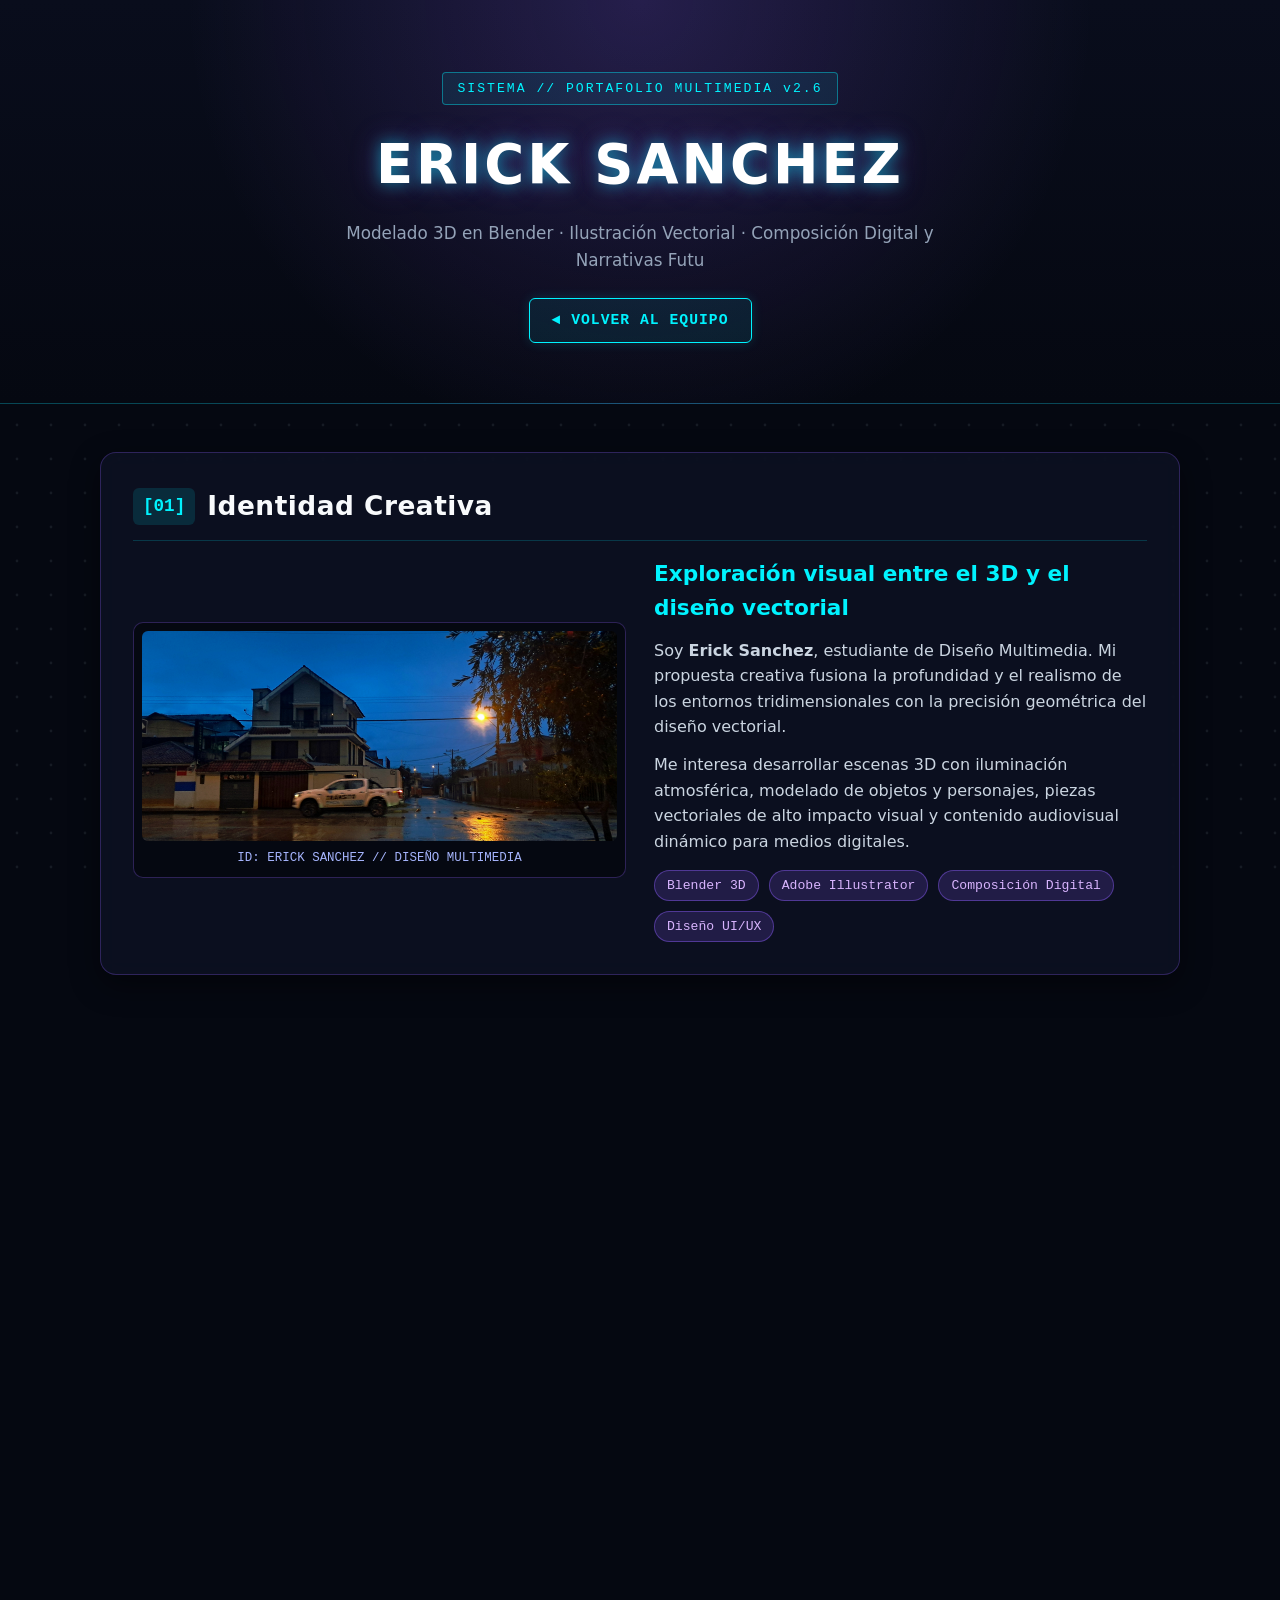
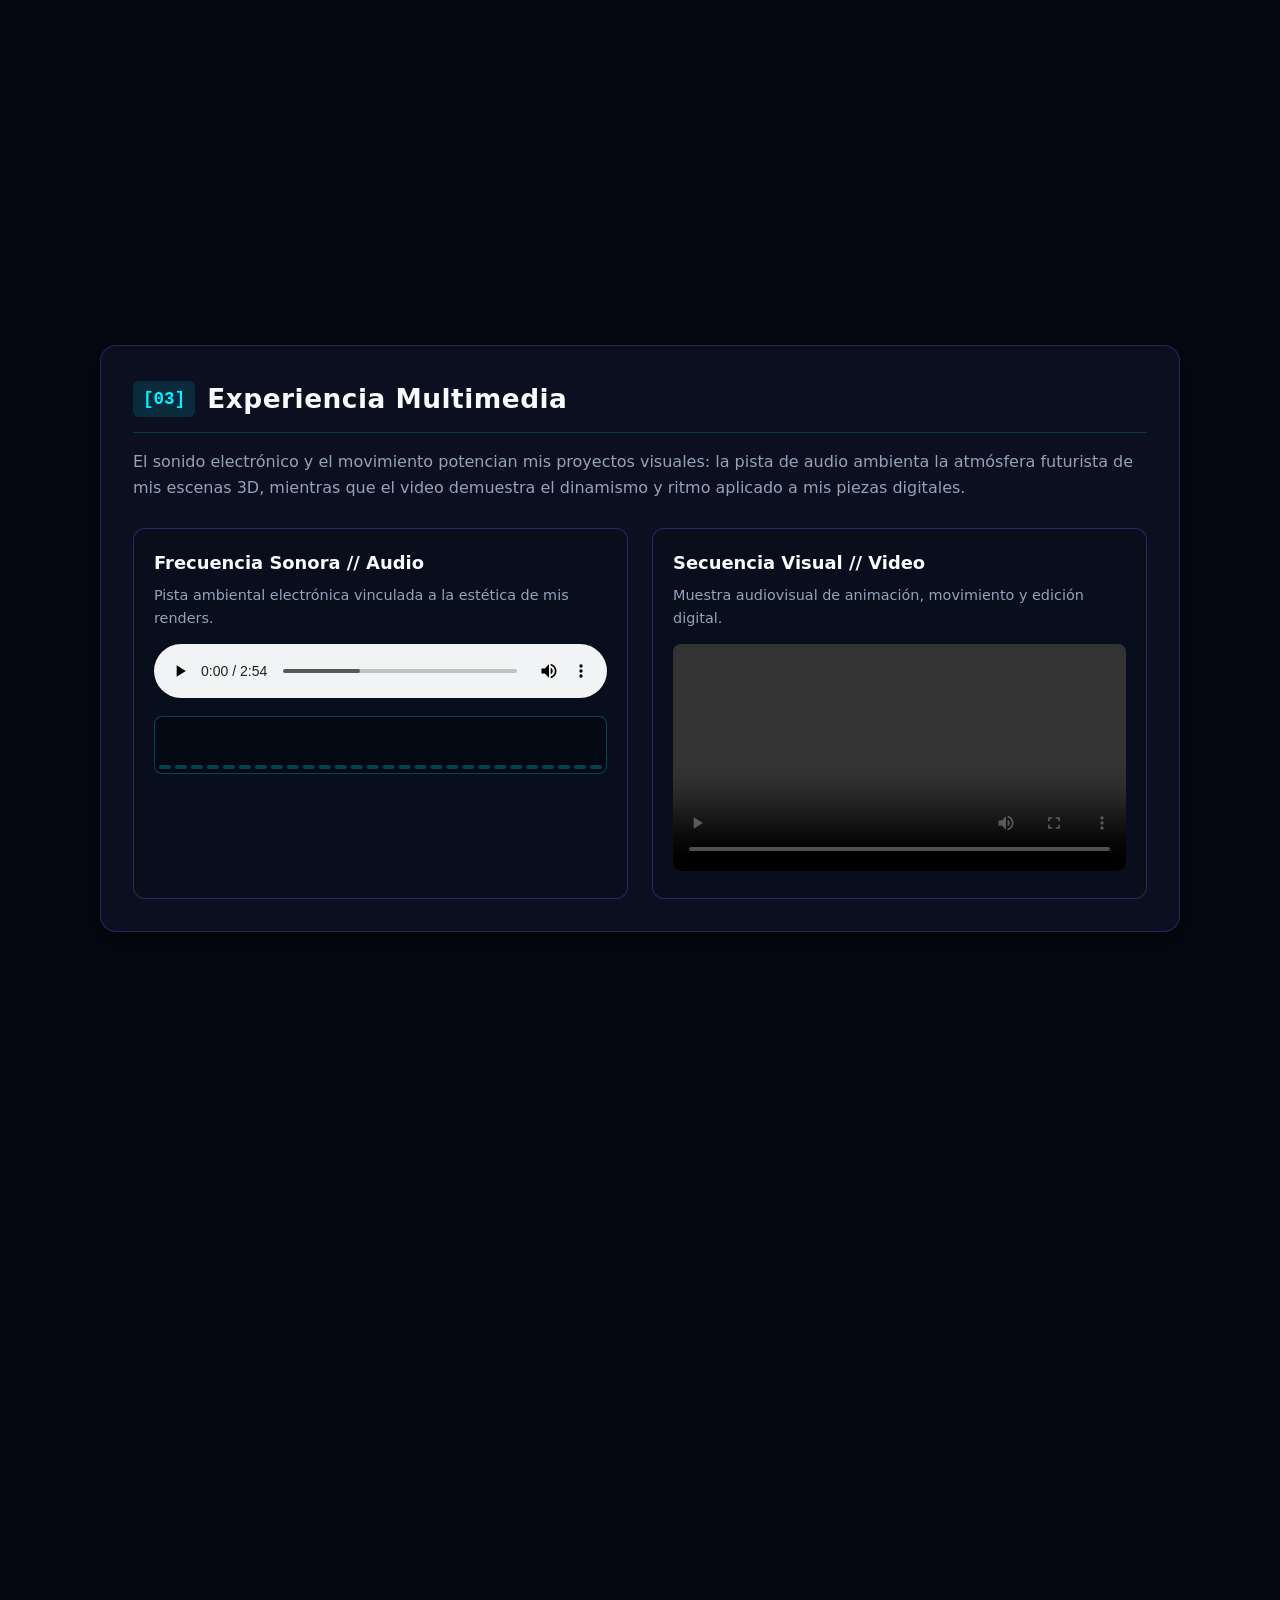
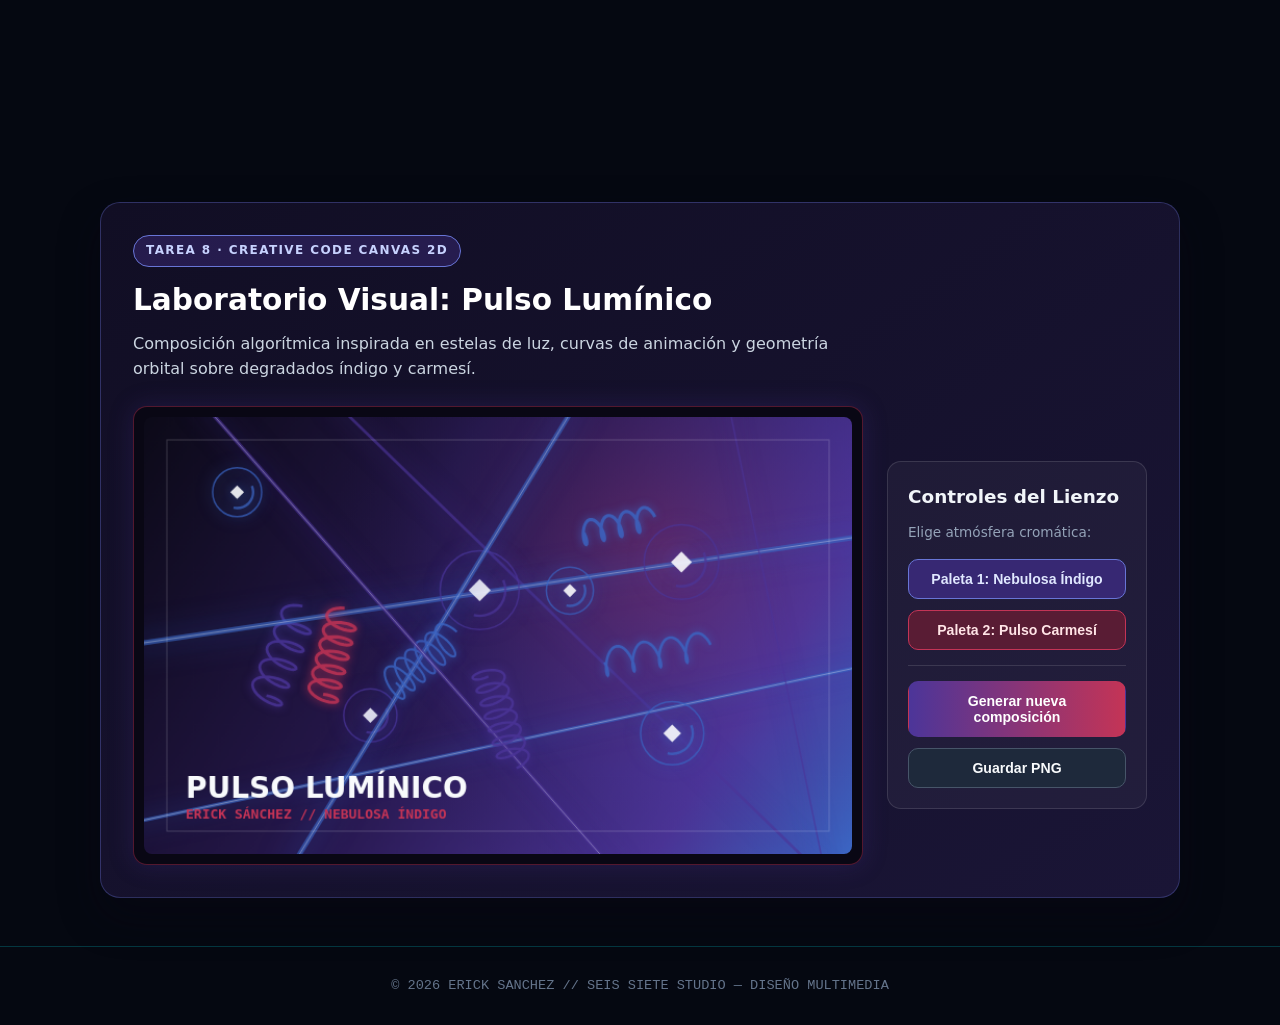
<file: Integrantes/Erick/index.html>
<!DOCTYPE html>
<html lang="es">

<head>
  <meta charset="UTF-8" />
  <meta name="viewport" content="width=device-width, initial-scale=1.0" />
  <title>Erick Sanchez | Portafolio Futurista 3D &amp; Vector</title>
  <link rel="stylesheet" href="style.css" />
</head>

<body>
  <canvas id="fondo-puntos"></canvas>

  <header class="hero animar-entrada">
    <span class="badge-cyber">SISTEMA // PORTAFOLIO MULTIMEDIA v2.6</span>
    <h1 class="titulo-neon" data-texto="ERICK SANCHEZ">ERICK SANCHEZ</h1>
    <p class="subtitulo">
      Modelado 3D en Blender · Ilustración Vectorial · Composición Digital y Narrativas Futuristas
    </p>
    <a class="btn-cyber" href="../../index.html">◄ VOLVER AL EQUIPO</a>
  </header>

  <main class="contenedor">

    <!-- A. IDENTIDAD CREATIVA (TAMAÑO NORMAL) -->
    <section class="panel-futurista animar-entrada">
      <div class="encabezado-seccion">
        <span class="codigo-sec">[01]</span>
        <h2>Identidad Creativa</h2>
      </div>

      <div class="perfil-grid">
        <figure class="marco-holo">
          <img src="/imagenes/Erick Trabajos/Img Indivudual/perfil.jpg"
            alt="Avatar o fotografía creativa de Erick Sanchez" />
          <figcaption>ID: ERICK SANCHEZ // DISEÑO MULTIMEDIA</figcaption>
        </figure>

        <div class="perfil-info">
          <h3>Exploración visual entre el 3D y el diseño vectorial</h3>
          <p>
            Soy <strong>Erick Sanchez</strong>, estudiante de Diseño Multimedia. Mi propuesta creativa fusiona la
            profundidad y el realismo de los entornos tridimensionales con la precisión geométrica del diseño vectorial.
          </p>
          <p>
            Me interesa desarrollar escenas 3D con iluminación atmosférica, modelado de objetos y personajes, piezas
            vectoriales de alto impacto visual y contenido audiovisual dinámico para medios digitales.
          </p>
          <div class="tags-habilidades">
            <span>Blender 3D</span>
            <span>Adobe Illustrator</span>
            <span>Composición Digital</span>
            <span>Diseño UI/UX</span>
          </div>
        </div>
      </div>
    </section>

  </main>

  <!-- B. MIS TRABAJOS CREATIVOS (CARRUSEL DE CARTAS GRANDE) -->
  <section class="panel-futurista panel-carrusel-grande animar-entrada">
    <div class="encabezado-seccion">
      <span class="codigo-sec">[02]</span>
      <h2>Mis Trabajos Creativos</h2>
    </div>
    <p class="intro-sec">
      Desliza o usa los controles para explorar mis <strong>3 renders en Blender</strong> y mis <strong>3 propuestas en
        Adobe Illustrator</strong>.
    </p>

    <div class="carrusel-wrapper">
      <button type="button" class="btn-carrusel prev" id="btn-prev" aria-label="Proyecto anterior">◄</button>

      <div class="carrusel-pista" id="carrusel-pista">
        <!-- CARTA 1: BLENDER -->
        <article class="card-carrusel activa">
          <span class="tag-categoria tag-3d">MÓDULO 3D // BLENDER</span>
          <figure class="marco-holo">
            <img src="/imagenes/Erick Trabajos/Img Indivudual/Blender1.jpg"
              alt="Render 3D en Blender - Escena atmosférica" />
            <figcaption>Render 01 // Iluminación volumétrica y materiales PBR en Cycles</figcaption>
          </figure>
          <div class="card-detalles">
            <h4>1. Escena 3D Atmosférica</h4>
            <p><strong>Descripción:</strong> Modelado tridimensional enfocado en el estudio de luces volumétricas,
              reflejos y texturizado realista.</p>
            <p class="herramienta"><strong>Herramienta:</strong> Blender (Motor Cycles)</p>
          </div>
        </article>

        <!-- CARTA 2: BLENDER -->
        <article class="card-carrusel">
          <span class="tag-categoria tag-3d">MÓDULO 3D // BLENDER</span>
          <figure class="marco-holo">
            <img src="/imagenes/Erick Trabajos/Img Indivudual/Blender2.jpg"
              alt="Render 3D en Blender - Objeto conceptual" />
            <figcaption>Render 02 // Modelado poligonal y shaders personalizados</figcaption>
          </figure>
          <div class="card-detalles">
            <h4>2. Objeto Conceptual 3D</h4>
            <p><strong>Descripción:</strong> Construcción de geometría detallada con enfoque en composición de cámara y
              contraste cromático.</p>
            <p class="herramienta"><strong>Herramienta:</strong> Blender 3D</p>
          </div>
        </article>

        <!-- CARTA 3: BLENDER -->
        <article class="card-carrusel">
          <span class="tag-categoria tag-3d">MÓDULO 3D // BLENDER</span>
          <figure class="marco-holo">
            <img src="/imagenes/Erick Trabajos/Img Indivudual/Blender3.jpg"
              alt="Render 3D en Blender - Entorno digital estilizado" />
            <figcaption>Render 03 // Postprocesado e iluminación neón</figcaption>
          </figure>
          <div class="card-detalles">
            <h4>3. Entorno Digital Estilizado</h4>
            <p><strong>Descripción:</strong> Desarrollo de un escenario conceptual explorando profundidad de campo,
              emisores de luz y atmósfera digital.</p>
            <p class="herramienta"><strong>Herramienta:</strong> Blender (Eevee / Cycles)</p>
          </div>
        </article>

        <!-- CARTA 4: ILLUSTRATOR -->
        <article class="card-carrusel">
          <span class="tag-categoria tag-vector">MÓDULO VECTORIAL // ILLUSTRATOR</span>
          <figure class="marco-holo">
            <img src="/imagenes/Erick Trabajos/Img Indivudual/Illustrator1.jpg"
              alt="Ilustración vectorial creada en Adobe Illustrator" />
            <figcaption>Vector 01 // Composición geométrica y color</figcaption>
          </figure>
          <div class="card-detalles">
            <h4>4. Ilustración Vectorial Estilizada</h4>
            <p><strong>Descripción:</strong> Diseño basado en trazos limpios, manejo de capas, degradados y contraste
              visual de alto impacto.</p>
            <p class="herramienta"><strong>Herramienta:</strong> Adobe Illustrator</p>
          </div>
        </article>

        <!-- CARTA 5: ILLUSTRATOR -->
        <article class="card-carrusel">
          <span class="tag-categoria tag-vector">MÓDULO VECTORIAL // ILLUSTRATOR</span>
          <figure class="marco-holo">
            <img src="/imagenes/Erick Trabajos/Img Indivudual/Illustrator2.jpg"
              alt="Diseño de identidad o cartel en Adobe Illustrator" />
            <figcaption>Vector 02 // Identidad gráfica y tipografía</figcaption>
          </figure>
          <div class="card-detalles">
            <h4>5. Identidad Visual y Branding</h4>
            <p><strong>Descripción:</strong> Creación de logotipo, retícula constructiva y sistema gráfico adaptable
              para medios digitales.</p>
            <p class="herramienta"><strong>Herramienta:</strong> Adobe Illustrator</p>
          </div>
        </article>

        <!-- CARTA 6: ILLUSTRATOR -->
        <article class="card-carrusel">
          <span class="tag-categoria tag-vector">MÓDULO VECTORIAL // ILLUSTRATOR</span>
          <figure class="marco-holo">
            <img src="/imagenes/Erick Trabajos/Img Indivudual/Illustrator3.jpg"
              alt="Afiche conceptual en Adobe Illustrator" />
            <figcaption>Vector 03 // Afiche gráfico y síntesis visual</figcaption>
          </figure>
          <div class="card-detalles">
            <h4>6. Afiche Gráfico Experimental</h4>
            <p><strong>Descripción:</strong> Pieza editorial que combina formas abstractas, jerarquía tipográfica y
              estética contemporánea.</p>
            <p class="herramienta"><strong>Herramienta:</strong> Adobe Illustrator</p>
          </div>
        </article>
      </div>

      <button type="button" class="btn-carrusel next" id="btn-next" aria-label="Siguiente proyecto">►</button>
    </div>

    <!-- Indicadores inferiores del carrusel -->
    <div class="carrusel-indicadores" id="carrusel-indicadores"></div>
  </section>

  <main class="contenedor">

    <!-- C. EXPERIENCIA MULTIMEDIA -->
    <section class="panel-futurista animar-entrada">
      <div class="encabezado-seccion">
        <span class="codigo-sec">[03]</span>
        <h2>Experiencia Multimedia</h2>
      </div>
      <p class="intro-sec">
        El sonido electrónico y el movimiento potencian mis proyectos visuales: la pista de audio ambienta la atmósfera
        futurista de mis escenas 3D, mientras que el video demuestra el dinamismo y ritmo aplicado a mis piezas
        digitales.
      </p>

      <div class="grid-media">
        <div class="modulo-media">
          <h3>Frecuencia Sonora // Audio</h3>
          <p>Pista ambiental electrónica vinculada a la estética de mis renders.</p>
          <audio controls>
            <source src="/imagenes/Erick Trabajos/Videos - Audio/ambiente.mp3" type="audio/mpeg" />
            Tu navegador no soporta el elemento de audio HTML5.
          </audio>
          <!-- Espectro de barras reactivo -->
          <canvas id="espectro-audio"></canvas>
        </div>

        <div class="modulo-media">
          <h3>Secuencia Visual // Video</h3>
          <p>Muestra audiovisual de animación, movimiento y edición digital.</p>
          <video controls>
            <source src="/imagenes/Erick Trabajos/Videos - Audio/presentacion.mp4" type="video/mp4" />
            Tu navegador no soporta el elemento de video HTML5.
          </video>
        </div>
      </div>
    </section>

    <!-- D. FORMULARIO DE CONTACTO DEMOSTRATIVO -->
    <section class="panel-futurista animar-entrada">
      <div class="encabezado-seccion">
        <span class="codigo-sec">[04]</span>
        <h2>Terminal de Contacto</h2>
      </div>

      <form id="form-erick" class="form-futurista">
        <div class="campo">
          <label for="nombre">Nombre del visitante:</label>
          <input type="text" id="nombre" name="nombre" placeholder="Ej. Alex Vance" required />
        </div>

        <div class="campo">
          <label for="correo">Correo electrónico:</label>
          <input type="email" id="correo" name="correo" placeholder="alex@ejemplo.com" required />
        </div>

        <div class="campo">
          <label for="tipo">Tipo de proyecto de interés:</label>
          <select id="tipo" name="tipo" required>
            <option value="">-- Selecciona un módulo --</option>
            <option value="Modelado y Render 3D (Blender)">Modelado y Render 3D (Blender)</option>
            <option value="Ilustración y Diseño Vectorial (Illustrator)">Ilustración y Diseño Vectorial (Illustrator)
            </option>
            <option value="Proyecto Multimedia Integral">Proyecto Multimedia Integral</option>
          </select>
        </div>

        <div class="campo">
          <label>Modalidad de colaboración:</label>
          <div class="grupo-radios">
            <label><input type="radio" name="modalidad" value="Remoto" required /> Remoto</label>
            <label><input type="radio" name="modalidad" value="Presencial" /> Presencial</label>
            <label><input type="radio" name="modalidad" value="Híbrido" /> Híbrido</label>
          </div>
        </div>

        <div class="campo">
          <label for="mensaje">Mensaje:</label>
          <textarea id="mensaje" name="mensaje" rows="4" placeholder="Escribe tu mensaje de prueba..."
            required></textarea>
        </div>

        <button type="submit" class="btn-cyber btn-full">TRANSMITIR CONSULTA DE PRUEBA</button>
        <p id="estado-envio" class="consola-respuesta"></p>
      </form>
    </section>

    <!-- E. NAVEGACIÓN -->
    <section class="navegacion-final animar-entrada">
      <a class="btn-cyber" href="../../index.html">◄ Volver al equipo</a>
    </section>

    <!-- SECCIÓN DE ARTE GENERATIVO (TAREA 8) -->
    <section class="seccion-canvas-erick" id="arte-generativo">
      <div class="canvas-header-erick">
        <span class="badge-erick">TAREA 8 · CREATIVE CODE CANVAS 2D</span>
        <h2>Laboratorio Visual: Pulso Lumínico</h2>
        <p>
          Composición algorítmica inspirada en estelas de luz, curvas de animación y geometría orbital sobre degradados
          índigo y carmesí.
        </p>
      </div>

      <div class="canvas-layout-erick">
        <div class="marco-lienzo-erick">
          <canvas id="lienzo-erick" width="680" height="420">
            Tu navegador no soporta la etiqueta Canvas.
          </canvas>
        </div>

        <aside class="controles-erick">
          <h3>Controles del Lienzo</h3>
          <p class="sub-controles">Elige atmósfera cromática:</p>

          <button type="button" id="btn-erick-paleta-1" class="btn-canvas-erick btn-indigo">
            Paleta 1: Nebulosa Índigo
          </button>
          <button type="button" id="btn-erick-paleta-2" class="btn-canvas-erick btn-carmesi">
            Paleta 2: Pulso Carmesí
          </button>

          <hr />

          <button type="button" id="btn-erick-generar" class="btn-canvas-erick btn-generar-erick">
            Generar nueva composición
          </button>
          <button type="button" id="btn-erick-png" class="btn-canvas-erick btn-descargar-erick">
            Guardar PNG
          </button>
        </aside>
      </div>
    </section>

  </main>

  <footer class="pie-futurista">
    <p>© 2026 ERICK SANCHEZ // SEIS SIETE STUDIO — DISEÑO MULTIMEDIA</p>
  </footer>

  <script src="interaccion.js"></script>
  <script src="canvas.js"></script>
</body>

</html>
</file>
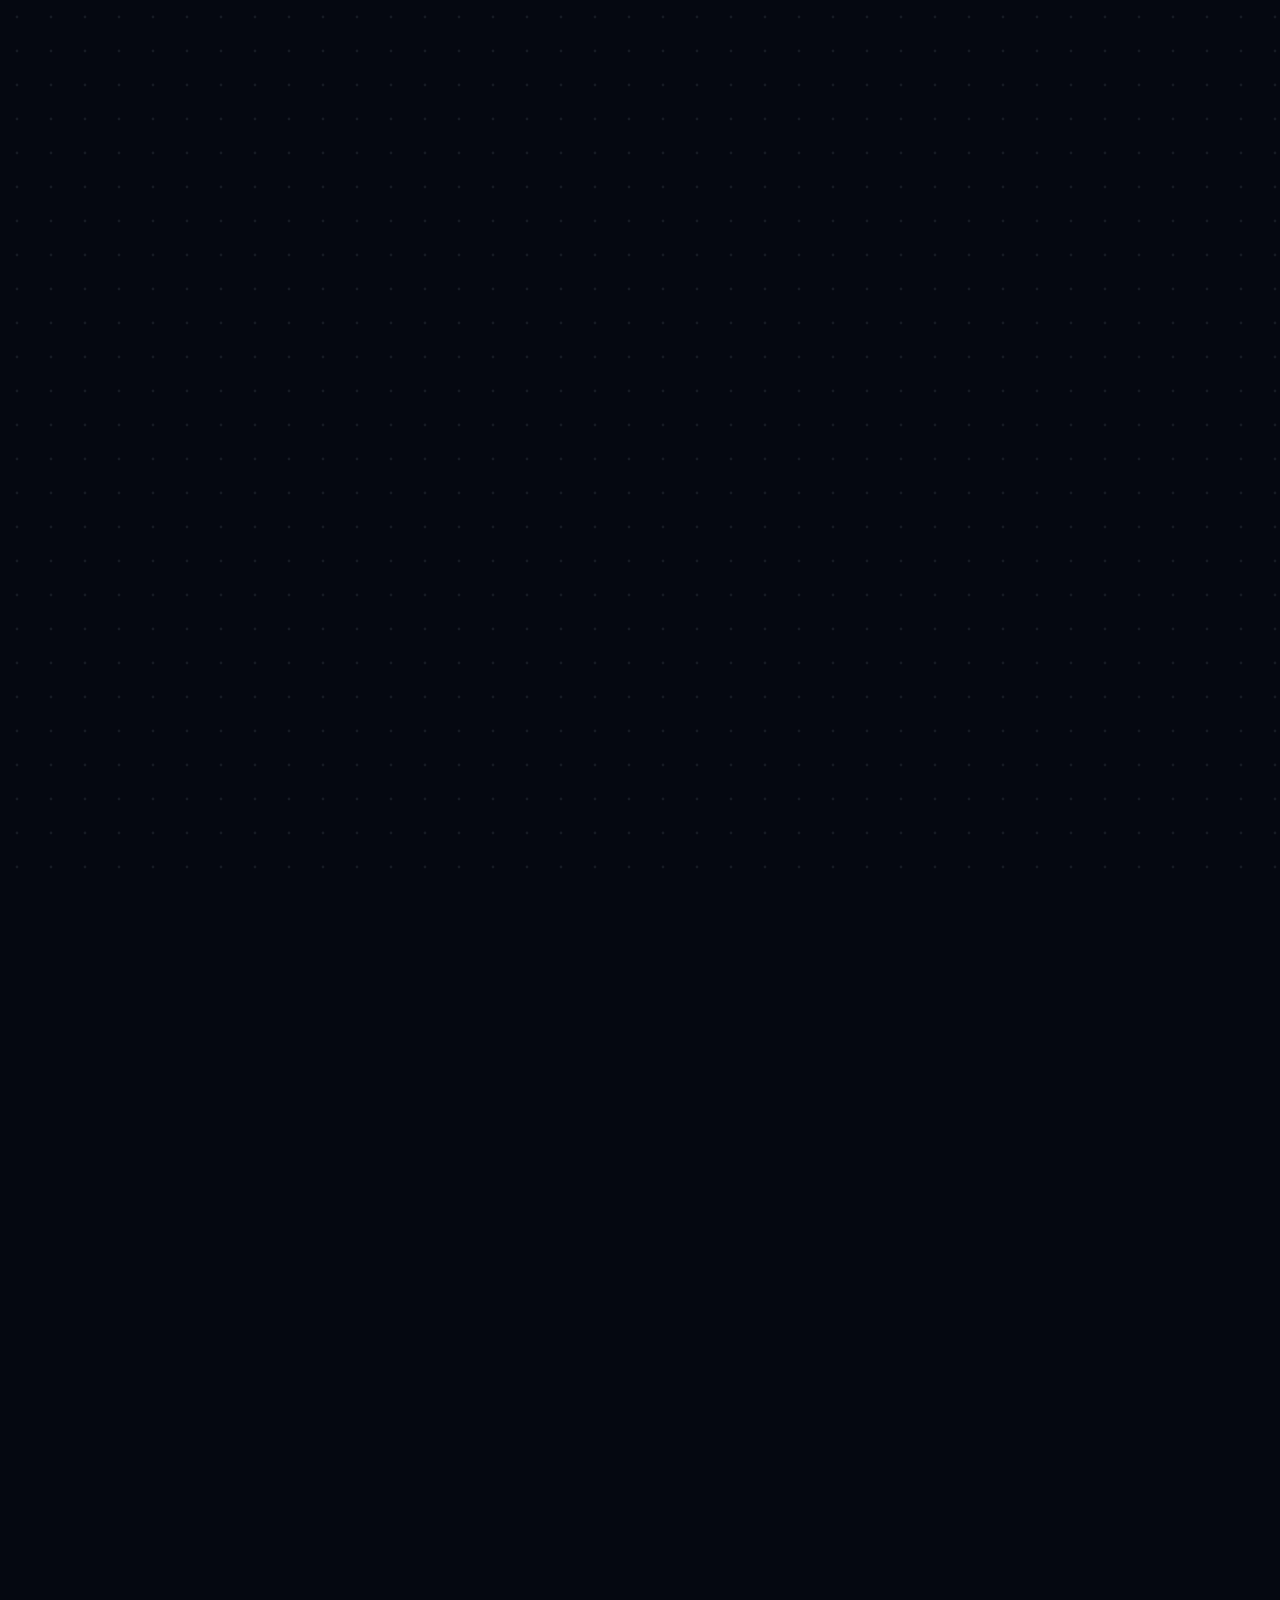
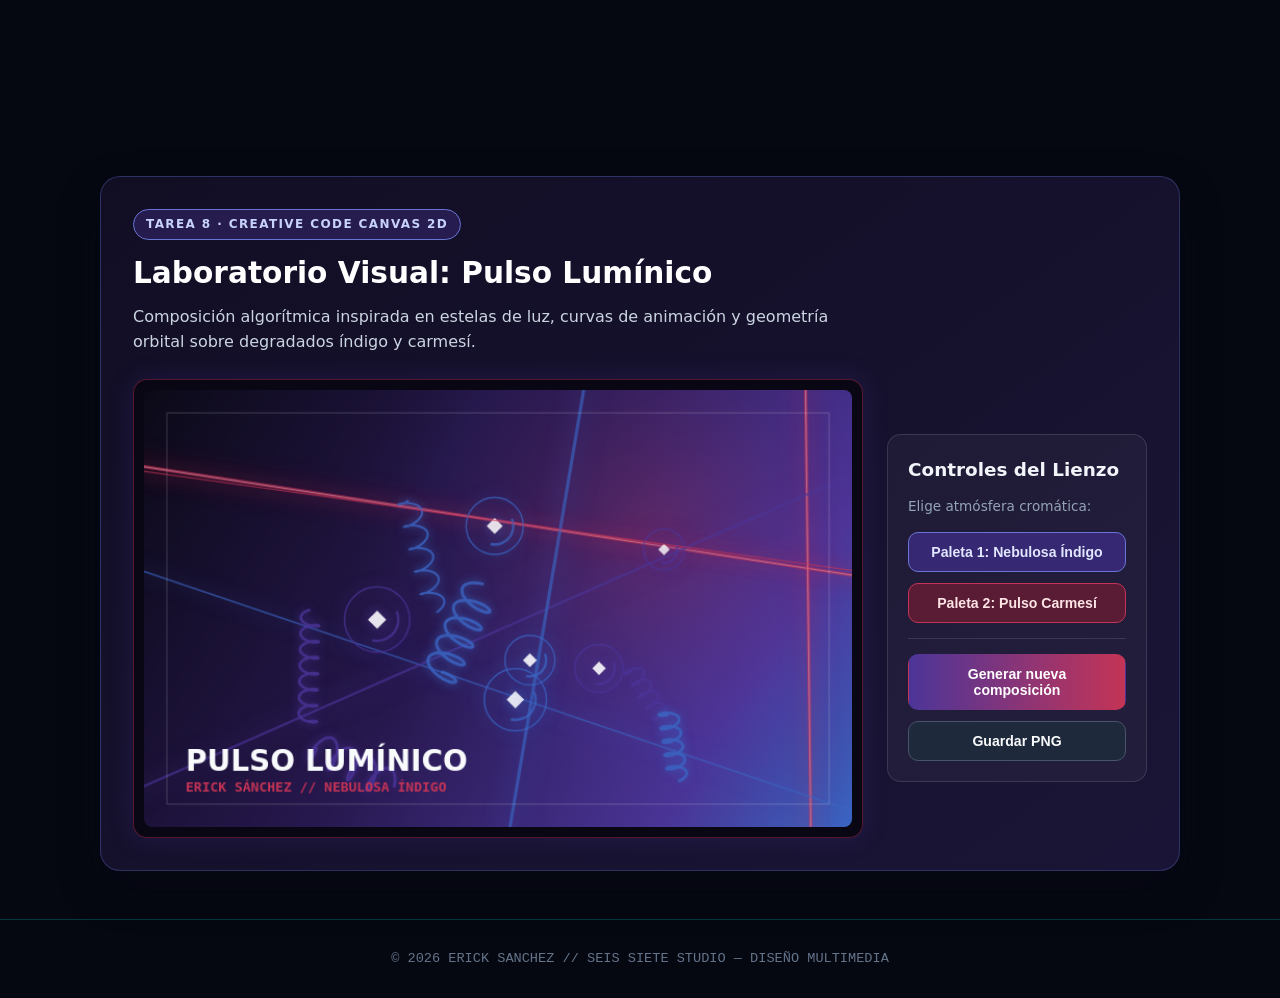
<file: Seis Siete/Integrantes/Erick/index.html>
<!DOCTYPE html>
<html lang="es">
<head>
  <meta charset="UTF-8" />
  <meta name="viewport" content="width=device-width, initial-scale=1.0" />
  <title>Erick Sanchez | Portafolio Futurista 3D &amp; Vector</title>
  <link rel="stylesheet" href="style.css" />
</head>
<body>
  <canvas id="fondo-puntos"></canvas>

  <header class="hero animar-entrada">
    <span class="badge-cyber">SISTEMA // PORTAFOLIO MULTIMEDIA v2.6</span>
    <h1 class="titulo-neon" data-texto="ERICK SANCHEZ">ERICK SANCHEZ</h1>
    <p class="subtitulo">
      Modelado 3D en Blender · Ilustración Vectorial · Composición Digital y Narrativas Futuristas
    </p>
    <a class="btn-cyber" href="../../index.html">◄ VOLVER AL EQUIPO</a>
  </header>

  <main class="contenedor">

    <!-- A. IDENTIDAD CREATIVA (TAMAÑO NORMAL) -->
    <section class="panel-futurista animar-entrada">
      <div class="encabezado-seccion">
        <span class="codigo-sec">[01]</span>
        <h2>Identidad Creativa</h2>
      </div>

      <div class="perfil-grid">
        <figure class="marco-holo">
          <img src="/Seis Siete/imagenes/Erick Trabajos/Img Indivudual/perfil.jpg" alt="Avatar o fotografía creativa de Erick Sanchez" />
          <figcaption>ID: ERICK SANCHEZ // DISEÑO MULTIMEDIA</figcaption>
        </figure>

        <div class="perfil-info">
          <h3>Exploración visual entre el 3D y el diseño vectorial</h3>
          <p>
            Soy <strong>Erick Sanchez</strong>, estudiante de Diseño Multimedia. Mi propuesta creativa fusiona la profundidad y el realismo de los entornos tridimensionales con la precisión geométrica del diseño vectorial.
          </p>
          <p>
            Me interesa desarrollar escenas 3D con iluminación atmosférica, modelado de objetos y personajes, piezas vectoriales de alto impacto visual y contenido audiovisual dinámico para medios digitales.
          </p>
          <div class="tags-habilidades">
            <span>Blender 3D</span>
            <span>Adobe Illustrator</span>
            <span>Composición Digital</span>
            <span>Diseño UI/UX</span>
          </div>
        </div>
      </div>
    </section>

  </main>

  <!-- B. MIS TRABAJOS CREATIVOS (CARRUSEL DE CARTAS GRANDE) -->
  <section class="panel-futurista panel-carrusel-grande animar-entrada">
    <div class="encabezado-seccion">
      <span class="codigo-sec">[02]</span>
      <h2>Mis Trabajos Creativos</h2>
    </div>
    <p class="intro-sec">
      Desliza o usa los controles para explorar mis <strong>3 renders en Blender</strong> y mis <strong>3 propuestas en Adobe Illustrator</strong>.
    </p>

    <div class="carrusel-wrapper">
      <button type="button" class="btn-carrusel prev" id="btn-prev" aria-label="Proyecto anterior">◄</button>

      <div class="carrusel-pista" id="carrusel-pista">
        <!-- CARTA 1: BLENDER -->
        <article class="card-carrusel activa">
          <span class="tag-categoria tag-3d">MÓDULO 3D // BLENDER</span>
          <figure class="marco-holo">
            <img src="/Seis Siete/imagenes/Erick Trabajos/Img Indivudual/Blender1.jpg" alt="Render 3D en Blender - Escena atmosférica" />
            <figcaption>Render 01 // Iluminación volumétrica y materiales PBR en Cycles</figcaption>
          </figure>
          <div class="card-detalles">
            <h4>1. Escena 3D Atmosférica</h4>
            <p><strong>Descripción:</strong> Modelado tridimensional enfocado en el estudio de luces volumétricas, reflejos y texturizado realista.</p>
            <p class="herramienta"><strong>Herramienta:</strong> Blender (Motor Cycles)</p>
          </div>
        </article>

        <!-- CARTA 2: BLENDER -->
        <article class="card-carrusel">
          <span class="tag-categoria tag-3d">MÓDULO 3D // BLENDER</span>
          <figure class="marco-holo">
            <img src="/Seis Siete/imagenes/Erick Trabajos/Img Indivudual/Blender2.jpg" alt="Render 3D en Blender - Objeto conceptual" />
            <figcaption>Render 02 // Modelado poligonal y shaders personalizados</figcaption>
          </figure>
          <div class="card-detalles">
            <h4>2. Objeto Conceptual 3D</h4>
            <p><strong>Descripción:</strong> Construcción de geometría detallada con enfoque en composición de cámara y contraste cromático.</p>
            <p class="herramienta"><strong>Herramienta:</strong> Blender 3D</p>
          </div>
        </article>

        <!-- CARTA 3: BLENDER -->
        <article class="card-carrusel">
          <span class="tag-categoria tag-3d">MÓDULO 3D // BLENDER</span>
          <figure class="marco-holo">
            <img src="/Seis Siete/imagenes/Erick Trabajos/Img Indivudual/Blender3.jpg" alt="Render 3D en Blender - Entorno digital estilizado" />
            <figcaption>Render 03 // Postprocesado e iluminación neón</figcaption>
          </figure>
          <div class="card-detalles">
            <h4>3. Entorno Digital Estilizado</h4>
            <p><strong>Descripción:</strong> Desarrollo de un escenario conceptual explorando profundidad de campo, emisores de luz y atmósfera digital.</p>
            <p class="herramienta"><strong>Herramienta:</strong> Blender (Eevee / Cycles)</p>
          </div>
        </article>

        <!-- CARTA 4: ILLUSTRATOR -->
        <article class="card-carrusel">
          <span class="tag-categoria tag-vector">MÓDULO VECTORIAL // ILLUSTRATOR</span>
          <figure class="marco-holo">
            <img src="/Seis Siete/imagenes/Erick Trabajos/Img Indivudual/Illustrator1.jpg" alt="Ilustración vectorial creada en Adobe Illustrator" />
            <figcaption>Vector 01 // Composición geométrica y color</figcaption>
          </figure>
          <div class="card-detalles">
            <h4>4. Ilustración Vectorial Estilizada</h4>
            <p><strong>Descripción:</strong> Diseño basado en trazos limpios, manejo de capas, degradados y contraste visual de alto impacto.</p>
            <p class="herramienta"><strong>Herramienta:</strong> Adobe Illustrator</p>
          </div>
        </article>

        <!-- CARTA 5: ILLUSTRATOR -->
        <article class="card-carrusel">
          <span class="tag-categoria tag-vector">MÓDULO VECTORIAL // ILLUSTRATOR</span>
          <figure class="marco-holo">
            <img src="/Seis Siete/imagenes/Erick Trabajos/Img Indivudual/Illustrator2.jpg" alt="Diseño de identidad o cartel en Adobe Illustrator" />
            <figcaption>Vector 02 // Identidad gráfica y tipografía</figcaption>
          </figure>
          <div class="card-detalles">
            <h4>5. Identidad Visual y Branding</h4>
            <p><strong>Descripción:</strong> Creación de logotipo, retícula constructiva y sistema gráfico adaptable para medios digitales.</p>
            <p class="herramienta"><strong>Herramienta:</strong> Adobe Illustrator</p>
          </div>
        </article>

        <!-- CARTA 6: ILLUSTRATOR -->
        <article class="card-carrusel">
          <span class="tag-categoria tag-vector">MÓDULO VECTORIAL // ILLUSTRATOR</span>
          <figure class="marco-holo">
            <img src="/Seis Siete/imagenes/Erick Trabajos/Img Indivudual/Illustrator3.jpg" alt="Afiche conceptual en Adobe Illustrator" />
            <figcaption>Vector 03 // Afiche gráfico y síntesis visual</figcaption>
          </figure>
          <div class="card-detalles">
            <h4>6. Afiche Gráfico Experimental</h4>
            <p><strong>Descripción:</strong> Pieza editorial que combina formas abstractas, jerarquía tipográfica y estética contemporánea.</p>
            <p class="herramienta"><strong>Herramienta:</strong> Adobe Illustrator</p>
          </div>
        </article>
      </div>

      <button type="button" class="btn-carrusel next" id="btn-next" aria-label="Siguiente proyecto">►</button>
    </div>

    <!-- Indicadores inferiores del carrusel -->
    <div class="carrusel-indicadores" id="carrusel-indicadores"></div>
  </section>

  <main class="contenedor">

    <!-- C. EXPERIENCIA MULTIMEDIA -->
    <section class="panel-futurista animar-entrada">
      <div class="encabezado-seccion">
        <span class="codigo-sec">[03]</span>
        <h2>Experiencia Multimedia</h2>
      </div>
      <p class="intro-sec">
        El sonido electrónico y el movimiento potencian mis proyectos visuales: la pista de audio ambienta la atmósfera futurista de mis escenas 3D, mientras que el video demuestra el dinamismo y ritmo aplicado a mis piezas digitales.
      </p>

      <div class="grid-media">
        <div class="modulo-media">
          <h3>Frecuencia Sonora // Audio</h3>
          <p>Pista ambiental electrónica vinculada a la estética de mis renders.</p>
          <audio controls>
            <source src="/Seis Siete/imagenes/Erick Trabajos/Videos - Audio/ambiente.mp3" type="audio/mpeg" />
            Tu navegador no soporta el elemento de audio HTML5.
          </audio>
          <!-- Espectro de barras reactivo -->
          <canvas id="espectro-audio"></canvas>
        </div>

        <div class="modulo-media">
          <h3>Secuencia Visual // Video</h3>
          <p>Muestra audiovisual de animación, movimiento y edición digital.</p>
          <video controls>
            <source src="/Seis Siete/imagenes/Erick Trabajos/Videos - Audio/presentacion.mp4" type="video/mp4" />
            Tu navegador no soporta el elemento de video HTML5.
          </video>
        </div>
      </div>
    </section>

    <!-- D. FORMULARIO DE CONTACTO DEMOSTRATIVO -->
    <section class="panel-futurista animar-entrada">
      <div class="encabezado-seccion">
        <span class="codigo-sec">[04]</span>
        <h2>Terminal de Contacto</h2>
      </div>

      <form id="form-erick" class="form-futurista">
        <div class="campo">
          <label for="nombre">Nombre del visitante:</label>
          <input type="text" id="nombre" name="nombre" placeholder="Ej. Alex Vance" required />
        </div>

        <div class="campo">
          <label for="correo">Correo electrónico:</label>
          <input type="email" id="correo" name="correo" placeholder="alex@ejemplo.com" required />
        </div>

        <div class="campo">
          <label for="tipo">Tipo de proyecto de interés:</label>
          <select id="tipo" name="tipo" required>
            <option value="">-- Selecciona un módulo --</option>
            <option value="Modelado y Render 3D (Blender)">Modelado y Render 3D (Blender)</option>
            <option value="Ilustración y Diseño Vectorial (Illustrator)">Ilustración y Diseño Vectorial (Illustrator)</option>
            <option value="Proyecto Multimedia Integral">Proyecto Multimedia Integral</option>
          </select>
        </div>

        <div class="campo">
          <label>Modalidad de colaboración:</label>
          <div class="grupo-radios">
            <label><input type="radio" name="modalidad" value="Remoto" required /> Remoto</label>
            <label><input type="radio" name="modalidad" value="Presencial" /> Presencial</label>
            <label><input type="radio" name="modalidad" value="Híbrido" /> Híbrido</label>
          </div>
        </div>

        <div class="campo">
          <label for="mensaje">Mensaje:</label>
          <textarea id="mensaje" name="mensaje" rows="4" placeholder="Escribe tu mensaje de prueba..." required></textarea>
        </div>

        <button type="submit" class="btn-cyber btn-full">TRANSMITIR CONSULTA DE PRUEBA</button>
        <p id="estado-envio" class="consola-respuesta"></p>
      </form>
    </section>

    <!-- E. NAVEGACIÓN -->
    <section class="navegacion-final animar-entrada">
      <a class="btn-cyber" href="../../index.html">◄ Volver al equipo</a>
    </section>

    <!-- SECCIÓN DE ARTE GENERATIVO (TAREA 8) -->
      <section class="seccion-canvas-erick" id="arte-generativo">
        <div class="canvas-header-erick">
          <span class="badge-erick">TAREA 8 · CREATIVE CODE CANVAS 2D</span>
          <h2>Laboratorio Visual: Pulso Lumínico</h2>
          <p>
            Composición algorítmica inspirada en estelas de luz, curvas de animación y geometría orbital sobre degradados índigo y carmesí.
          </p>
        </div>

        <div class="canvas-layout-erick">
          <div class="marco-lienzo-erick">
            <canvas id="lienzo-erick" width="680" height="420">
              Tu navegador no soporta la etiqueta Canvas.
            </canvas>
          </div>

          <aside class="controles-erick">
            <h3>Controles del Lienzo</h3>
            <p class="sub-controles">Elige atmósfera cromática:</p>

            <button type="button" id="btn-erick-paleta-1" class="btn-canvas-erick btn-indigo">
              Paleta 1: Nebulosa Índigo
            </button>
            <button type="button" id="btn-erick-paleta-2" class="btn-canvas-erick btn-carmesi">
              Paleta 2: Pulso Carmesí
            </button>

            <hr />

            <button type="button" id="btn-erick-generar" class="btn-canvas-erick btn-generar-erick">
              Generar nueva composición
            </button>
            <button type="button" id="btn-erick-png" class="btn-canvas-erick btn-descargar-erick">
              Guardar PNG
            </button>
          </aside>
        </div>
      </section>

  </main>

  <footer class="pie-futurista">
    <p>© 2026 ERICK SANCHEZ // SEIS SIETE STUDIO — DISEÑO MULTIMEDIA</p>
  </footer>

  <script src="interaccion.js"></script>
  <script src="canvas.js"></script>
</body>
</html>
</file>
<file: Integrantes/Erick/style.css>
* {
  box-sizing: border-box;
  margin: 0;
  padding: 0;
}

body {
  font-family: 'Segoe UI', system-ui, -apple-system, sans-serif;
  background-color: #050811;
  color: #e2e8f0;
  line-height: 1.6;
  overflow-x: hidden;
  position: relative;
}

/* Fondo de cuadrícula futurista sutil */
.grid-bg {
  position: fixed;
  inset: 0;
  background-image:
    linear-gradient(to right, rgba(0, 243, 255, 0.04) 1px, transparent 1px),
    linear-gradient(to bottom, rgba(0, 243, 255, 0.04) 1px, transparent 1px);
  background-size: 40px 40px;
  z-index: -1;
  pointer-events: none;
}

/* Animación de entrada controlada por JS */
.animar-entrada {
  opacity: 0;
  transform: translateY(35px) scale(0.98);
  transition: opacity 0.7s cubic-bezier(0.16, 1, 0.3, 1),
    transform 0.7s cubic-bezier(0.16, 1, 0.3, 1);
}

.animar-entrada.visible {
  opacity: 1;
  transform: translateY(0) scale(1);
}

/* Cabecera Futurista */
.hero {
  text-align: center;
  padding: 72px 20px 60px;
  background: radial-gradient(circle at top, rgba(139, 92, 246, 0.22), transparent 60%),
    linear-gradient(180deg, #090d1c 0%, #050811 100%);
  border-bottom: 1px solid rgba(0, 243, 255, 0.25);
}

.badge-cyber {
  display: inline-block;
  font-family: monospace;
  font-size: 0.82rem;
  letter-spacing: 2px;
  color: #00f3ff;
  border: 1px solid rgba(0, 243, 255, 0.4);
  background: rgba(0, 243, 255, 0.08);
  padding: 5px 14px;
  border-radius: 4px;
  margin-bottom: 16px;
}

.titulo-neon {
  font-size: clamp(2.2rem, 5vw, 3.4rem);
  font-weight: 800;
  letter-spacing: 3px;
  color: #ffffff;
  text-shadow: 0 0 15px rgba(0, 243, 255, 0.5), 0 0 30px rgba(139, 92, 246, 0.4);
  margin-bottom: 12px;
}

.subtitulo {
  max-width: 620px;
  margin: 0 auto 24px;
  color: #94a3b8;
  font-size: 1.05rem;
}

/* Botones estilo Sci-Fi */
.btn-cyber {
  display: inline-block;
  padding: 10px 22px;
  font-family: monospace;
  font-size: 0.92rem;
  font-weight: 700;
  letter-spacing: 1px;
  color: #00f3ff;
  background: rgba(0, 243, 255, 0.08);
  border: 1px solid #00f3ff;
  border-radius: 6px;
  text-decoration: none;
  cursor: pointer;
  transition: all 0.25s ease;
  box-shadow: 0 0 12px rgba(0, 243, 255, 0.15);
}

.btn-cyber:hover {
  background: #00f3ff;
  color: #050811;
  box-shadow: 0 0 22px rgba(0, 243, 255, 0.65);
  transform: translateY(-2px);
}

.btn-full {
  width: 100%;
  margin-top: 8px;
}

/* Contenedor y Paneles */
.contenedor {
  max-width: 1120px;
  margin: 48px auto;
  padding: 0 20px;
}

.panel-futurista {
  background: rgba(13, 19, 36, 0.78);
  backdrop-filter: blur(10px);
  border: 1px solid rgba(139, 92, 246, 0.28);
  border-radius: 16px;
  padding: 32px;
  margin-bottom: 48px;
  box-shadow: 0 10px 30px rgba(0, 0, 0, 0.45);
}

.encabezado-seccion {
  display: flex;
  align-items: center;
  gap: 12px;
  margin-bottom: 16px;
  border-bottom: 1px solid rgba(0, 243, 255, 0.18);
  padding-bottom: 12px;
}

.codigo-sec {
  font-family: monospace;
  font-size: 1.1rem;
  font-weight: bold;
  color: #00f3ff;
  background: rgba(0, 243, 255, 0.12);
  padding: 4px 10px;
  border-radius: 6px;
}

.encabezado-seccion h2 {
  font-size: 1.65rem;
  color: #f8fafc;
  letter-spacing: 0.5px;
}

.intro-sec {
  color: #94a3b8;
  margin-bottom: 28px;
}

/* Identidad Creativa */
.perfil-grid {
  display: grid;
  grid-template-columns: repeat(auto-fit, minmax(260px, 1fr));
  gap: 28px;
  align-items: center;
}

.perfil-info h3 {
  font-size: 1.35rem;
  color: #00f3ff;
  margin-bottom: 12px;
}

.perfil-info p {
  color: #cbd5e1;
  margin-bottom: 12px;
}

.tags-habilidades {
  display: flex;
  flex-wrap: wrap;
  gap: 10px;
  margin-top: 16px;
}

.tags-habilidades span {
  font-family: monospace;
  font-size: 0.82rem;
  color: #d8b4fe;
  background: rgba(139, 92, 246, 0.18);
  border: 1px solid rgba(139, 92, 246, 0.45);
  padding: 4px 12px;
  border-radius: 999px;
}

/* Categorías y Tarjetas de Proyectos */
.subtitulo-categoria {
  font-family: monospace;
  font-size: 1.15rem;
  color: #00f3ff;
  margin-bottom: 18px;
  letter-spacing: 1px;
}

.margen-superior {
  margin-top: 42px;
}

.grid-proyectos {
  display: grid;
  grid-template-columns: repeat(auto-fit, minmax(290px, 1fr));
  gap: 24px;
}

.card-proyecto {
  background: #090e1d;
  border: 1px solid rgba(0, 243, 255, 0.2);
  border-radius: 14px;
  padding: 16px;
  transition: transform 0.3s ease, border-color 0.3s ease, box-shadow 0.3s ease;
}

.card-proyecto:hover {
  transform: translateY(-6px);
  border-color: #00f3ff;
  box-shadow: 0 8px 25px rgba(0, 243, 255, 0.18);
}

.marco-holo {
  background: #050811;
  border: 1px solid rgba(139, 92, 246, 0.3);
  border-radius: 10px;
  padding: 8px;
  overflow: hidden;
}

.marco-holo img {
  width: 100%;
  height: 210px;
  object-fit: cover;
  border-radius: 6px;
  display: block;
  transition: transform 0.4s ease;
}

.card-proyecto:hover .marco-holo img {
  transform: scale(1.04);
}

.marco-holo figcaption {
  font-family: monospace;
  font-size: 0.78rem;
  color: #a5b4fc;
  text-align: center;
  margin-top: 8px;
}

.card-detalles {
  margin-top: 14px;
}

.card-detalles h4 {
  font-size: 1.12rem;
  color: #f8fafc;
  margin-bottom: 6px;
}

.card-detalles p {
  font-size: 0.92rem;
  color: #94a3b8;
  margin-bottom: 6px;
}

.herramienta {
  color: #00f3ff !important;
  font-size: 0.86rem !important;
}

/* Experiencia Multimedia */
.grid-media {
  display: grid;
  grid-template-columns: repeat(auto-fit, minmax(280px, 1fr));
  gap: 24px;
}

.modulo-media {
  background: #090e1d;
  border: 1px solid rgba(139, 92, 246, 0.3);
  border-radius: 12px;
  padding: 20px;
}

.modulo-media h3 {
  color: #f8fafc;
  font-size: 1.12rem;
  margin-bottom: 6px;
}

.modulo-media p {
  color: #94a3b8;
  font-size: 0.9rem;
  margin-bottom: 14px;
}

audio,
video {
  width: 100%;
  border-radius: 8px;
  outline: none;
}

/* Fondo interactivo de puntos */
#fondo-puntos {
  position: fixed;
  inset: 0;
  width: 100%;
  height: 100%;
  z-index: 0;
  pointer-events: none;
}

header,
main,
.panel-carrusel-grande,
footer {
  position: relative;
  z-index: 1;
}

.form-futurista {
  display: flex;
  flex-direction: column;
  gap: 16px;
  max-width: 620px;
  margin: 0 auto;
}

.campo {
  display: flex;
  flex-direction: column;
  gap: 6px;
}

.campo label {
  font-size: 0.92rem;
  font-weight: 600;
  color: #cbd5e1;
}

.campo input[type="text"],
.campo input[type="email"],
.campo select,
.campo textarea {
  width: 100%;
  padding: 11px 14px;
  background: #050811;
  border: 1px solid rgba(0, 243, 255, 0.3);
  border-radius: 8px;
  color: #f8fafc;
  font-family: inherit;
  font-size: 0.95rem;
  transition: border-color 0.2s ease, box-shadow 0.2s ease;
}

.campo input:focus,
.campo select:focus,
.campo textarea:focus {
  outline: none;
  border-color: #00f3ff;
  box-shadow: 0 0 12px rgba(0, 243, 255, 0.25);
}

.grupo-radios {
  display: flex;
  gap: 20px;
  flex-wrap: wrap;
}

.grupo-radios label {
  font-weight: normal;
  display: flex;
  align-items: center;
  gap: 6px;
  cursor: pointer;
}

.consola-respuesta {
  font-family: monospace;
  font-size: 0.9rem;
  color: #00f3ff;
  text-align: center;
  margin-top: 6px;
}

/* Navegación final y Footer */
.navegacion-final {
  text-align: center;
  margin: 32px 0;
}

.pie-futurista {
  text-align: center;
  padding: 28px 20px;
  border-top: 1px solid rgba(0, 243, 255, 0.2);
  font-family: monospace;
  font-size: 0.85rem;
  color: #64748b;
}

.perfil-grid-grande {
  display: grid;
  grid-template-columns: minmax(280px, 400px) 1fr;
  gap: 48px;
  align-items: center;
  margin-top: 16px;
}

.foto-identidad img {
  height: 380px;
  object-fit: cover;
}

.sub-etiqueta {
  display: inline-block;
  font-family: monospace;
  font-size: 0.85rem;
  letter-spacing: 2px;
  color: #a855f7;
  margin-bottom: 10px;
}

.perfil-info-grande h3 {
  font-size: clamp(1.6rem, 2.8vw, 2.3rem);
  color: #00f3ff;
  line-height: 1.25;
  margin-bottom: 18px;
}

.perfil-info-grande p {
  font-size: 1.12rem;
  color: #cbd5e1;
  margin-bottom: 16px;
  max-width: 760px;
}

@media (max-width: 850px) {
  .perfil-grid-grande {
    grid-template-columns: 1fr;
    gap: 28px;
  }

  .foto-identidad img {
    height: 300px;
  }
}

/* =========================================================
   SECCIÓN B: CARRUSEL DE CARTAS GRANDE (MÁS COMPACTO QUE A)
   ========================================================= */
.panel-carrusel-grande {
  width: 90vw;
  max-width: 1220px;
  margin: 56px auto;
  padding: 36px 28px;
}

.carrusel-wrapper {
  position: relative;
  display: flex;
  align-items: center;
  gap: 14px;
}

.carrusel-pista {
  display: flex;
  gap: 28px;
  overflow-x: auto;
  scroll-snap-type: x mandatory;
  scroll-behavior: smooth;
  padding: 16px 8px 24px;
  scrollbar-width: none;
  /* Firefox */
}

.carrusel-pista::-webkit-scrollbar {
  display: none;
  /* Chrome / Edge */
}

.card-carrusel {
  flex: 0 0 72%;
  max-width: 780px;
  scroll-snap-align: center;
  background: #090e1d;
  border: 1px solid rgba(0, 243, 255, 0.22);
  border-radius: 16px;
  padding: 22px;
  opacity: 0.55;
  transform: scale(0.95);
  transition: transform 0.35s ease, opacity 0.35s ease, border-color 0.35s ease, box-shadow 0.35s ease;
}

.card-carrusel.activa {
  opacity: 1;
  transform: scale(1);
  border-color: #00f3ff;
  box-shadow: 0 10px 32px rgba(0, 243, 255, 0.2);
}

.card-carrusel .marco-holo img {
  height: 340px;
  object-fit: cover;
}

.tag-categoria {
  display: inline-block;
  font-family: monospace;
  font-size: 0.78rem;
  font-weight: 700;
  letter-spacing: 1px;
  padding: 4px 10px;
  border-radius: 4px;
  margin-bottom: 12px;
}

.tag-3d {
  color: #00f3ff;
  background: rgba(0, 243, 255, 0.12);
  border: 1px solid rgba(0, 243, 255, 0.35);
}

.tag-vector {
  color: #d8b4fe;
  background: rgba(168, 85, 247, 0.15);
  border: 1px solid rgba(168, 85, 247, 0.4);
}

.btn-carrusel {
  flex-shrink: 0;
  width: 46px;
  height: 46px;
  border-radius: 50%;
  border: 1px solid #00f3ff;
  background: rgba(5, 8, 17, 0.9);
  color: #00f3ff;
  font-size: 1.1rem;
  cursor: pointer;
  z-index: 2;
  transition: all 0.25s ease;
}

.btn-carrusel:hover {
  background: #00f3ff;
  color: #050811;
  box-shadow: 0 0 18px rgba(0, 243, 255, 0.7);
}

.carrusel-indicadores {
  display: flex;
  justify-content: center;
  gap: 10px;
  margin-top: 8px;
}

.punto-ind {
  width: 28px;
  height: 6px;
  border-radius: 999px;
  background: rgba(148, 163, 184, 0.25);
  border: none;
  cursor: pointer;
  transition: all 0.25s ease;
}

.punto-ind.activo {
  width: 46px;
  background: #00f3ff;
  box-shadow: 0 0 10px rgba(0, 243, 255, 0.8);
}

@media (max-width: 768px) {
  .card-carrusel {
    flex: 0 0 88%;
  }

  .card-carrusel .marco-holo img {
    height: 230px;
  }

  .btn-carrusel {
    width: 38px;
    height: 38px;
  }
}

/* =========================================================
   ESPECTRO DE AUDIO DE BARRAS
   ========================================================= */
#espectro-audio {
  display: block;
  width: 100%;
  height: 58px;
  margin-top: 10px;
  background: rgba(5, 8, 17, 0.75);
  border: 1px solid rgba(0, 243, 255, 0.25);
  border-radius: 8px;
}

/* =========================================================
   SECCIÓN ARTE GENERATIVO - ERICK SÁNCHEZ
   ========================================================= */
.seccion-canvas-erick {
  max-width: 1100px;
  margin: 48px auto;
  padding: 32px;
  background: linear-gradient(145deg, #110e24 0%, #1a1536 100%);
  border: 1px solid rgba(104, 117, 214, 0.32);
  border-radius: 20px;
  color: #f1f5f9;
  box-shadow: 0 18px 40px rgba(9, 7, 20, 0.45);
}

.canvas-header-erick {
  margin-bottom: 24px;
}

.badge-erick {
  display: inline-block;
  font-size: 0.75rem;
  font-weight: 700;
  letter-spacing: 1.4px;
  padding: 5px 12px;
  border-radius: 999px;
  background: rgba(76, 53, 153, 0.35);
  border: 1px solid #6875d6;
  color: #c7d2fe;
  margin-bottom: 10px;
}

.canvas-header-erick h2 {
  font-size: 1.85rem;
  margin-bottom: 8px;
  color: #ffffff;
}

.canvas-header-erick p {
  color: #cbd5e1;
  line-height: 1.55;
  max-width: 720px;
}

.canvas-layout-erick {
  display: grid;
  grid-template-columns: 1fr 260px;
  gap: 24px;
  align-items: center;
}

.marco-lienzo-erick {
  background: #090714;
  padding: 10px;
  border-radius: 14px;
  border: 1px solid rgba(196, 52, 86, 0.4);
  box-shadow: 0 0 25px rgba(76, 53, 153, 0.25);
}

#lienzo-erick {
  display: block;
  width: 100%;
  height: auto;
  border-radius: 8px;
}

.controles-erick {
  background: rgba(255, 255, 255, 0.04);
  border: 1px solid rgba(255, 255, 255, 0.12);
  border-radius: 14px;
  padding: 20px;
  display: flex;
  flex-direction: column;
  gap: 11px;
}

.controles-erick h3 {
  font-size: 1.15rem;
  margin: 0;
}

.sub-controles {
  font-size: 0.85rem;
  color: #94a3b8;
  margin: 0 0 4px;
}

.controles-erick hr {
  border: none;
  border-top: 1px solid rgba(255, 255, 255, 0.12);
  margin: 4px 0;
}

.btn-canvas-erick {
  width: 100%;
  padding: 11px 14px;
  border-radius: 10px;
  border: 1px solid transparent;
  font-weight: 600;
  font-size: 0.88rem;
  cursor: pointer;
  transition: transform 0.18s ease, box-shadow 0.18s ease;
}

.btn-canvas-erick:hover {
  transform: translateY(-2px);
}

.btn-indigo {
  background: #372873;
  border-color: #6875d6;
  color: #e0e7ff;
}

.btn-carmesi {
  background: #591c34;
  border-color: #c43456;
  color: #ffe4e6;
}

.btn-generar-erick {
  background: linear-gradient(90deg, #4c3599, #c43456);
  color: #ffffff;
}

.btn-descargar-erick {
  background: #1e293b;
  border-color: #475569;
  color: #f8fafc;
}

@media (max-width: 860px) {
  .canvas-layout-erick {
    grid-template-columns: 1fr;
  }
}
</file>
<file: Seis Siete/Integrantes/Erick/style.css>
* {
  box-sizing: border-box;
  margin: 0;
  padding: 0;
}

body {
  font-family: 'Segoe UI', system-ui, -apple-system, sans-serif;
  background-color: #050811;
  color: #e2e8f0;
  line-height: 1.6;
  overflow-x: hidden;
  position: relative;
}

/* Fondo de cuadrícula futurista sutil */
.grid-bg {
  position: fixed;
  inset: 0;
  background-image: 
    linear-gradient(to right, rgba(0, 243, 255, 0.04) 1px, transparent 1px),
    linear-gradient(to bottom, rgba(0, 243, 255, 0.04) 1px, transparent 1px);
  background-size: 40px 40px;
  z-index: -1;
  pointer-events: none;
}

/* Animación de entrada controlada por JS */
.animar-entrada {
  opacity: 0;
  transform: translateY(35px) scale(0.98);
  transition: opacity 0.7s cubic-bezier(0.16, 1, 0.3, 1),
              transform 0.7s cubic-bezier(0.16, 1, 0.3, 1);
}

.animar-entrada.visible {
  opacity: 1;
  transform: translateY(0) scale(1);
}

/* Cabecera Futurista */
.hero {
  text-align: center;
  padding: 72px 20px 60px;
  background: radial-gradient(circle at top, rgba(139, 92, 246, 0.22), transparent 60%),
              linear-gradient(180deg, #090d1c 0%, #050811 100%);
  border-bottom: 1px solid rgba(0, 243, 255, 0.25);
}

.badge-cyber {
  display: inline-block;
  font-family: monospace;
  font-size: 0.82rem;
  letter-spacing: 2px;
  color: #00f3ff;
  border: 1px solid rgba(0, 243, 255, 0.4);
  background: rgba(0, 243, 255, 0.08);
  padding: 5px 14px;
  border-radius: 4px;
  margin-bottom: 16px;
}

.titulo-neon {
  font-size: clamp(2.2rem, 5vw, 3.4rem);
  font-weight: 800;
  letter-spacing: 3px;
  color: #ffffff;
  text-shadow: 0 0 15px rgba(0, 243, 255, 0.5), 0 0 30px rgba(139, 92, 246, 0.4);
  margin-bottom: 12px;
}

.subtitulo {
  max-width: 620px;
  margin: 0 auto 24px;
  color: #94a3b8;
  font-size: 1.05rem;
}

/* Botones estilo Sci-Fi */
.btn-cyber {
  display: inline-block;
  padding: 10px 22px;
  font-family: monospace;
  font-size: 0.92rem;
  font-weight: 700;
  letter-spacing: 1px;
  color: #00f3ff;
  background: rgba(0, 243, 255, 0.08);
  border: 1px solid #00f3ff;
  border-radius: 6px;
  text-decoration: none;
  cursor: pointer;
  transition: all 0.25s ease;
  box-shadow: 0 0 12px rgba(0, 243, 255, 0.15);
}

.btn-cyber:hover {
  background: #00f3ff;
  color: #050811;
  box-shadow: 0 0 22px rgba(0, 243, 255, 0.65);
  transform: translateY(-2px);
}

.btn-full {
  width: 100%;
  margin-top: 8px;
}

/* Contenedor y Paneles */
.contenedor {
  max-width: 1120px;
  margin: 48px auto;
  padding: 0 20px;
}

.panel-futurista {
  background: rgba(13, 19, 36, 0.78);
  backdrop-filter: blur(10px);
  border: 1px solid rgba(139, 92, 246, 0.28);
  border-radius: 16px;
  padding: 32px;
  margin-bottom: 48px;
  box-shadow: 0 10px 30px rgba(0, 0, 0, 0.45);
}

.encabezado-seccion {
  display: flex;
  align-items: center;
  gap: 12px;
  margin-bottom: 16px;
  border-bottom: 1px solid rgba(0, 243, 255, 0.18);
  padding-bottom: 12px;
}

.codigo-sec {
  font-family: monospace;
  font-size: 1.1rem;
  font-weight: bold;
  color: #00f3ff;
  background: rgba(0, 243, 255, 0.12);
  padding: 4px 10px;
  border-radius: 6px;
}

.encabezado-seccion h2 {
  font-size: 1.65rem;
  color: #f8fafc;
  letter-spacing: 0.5px;
}

.intro-sec {
  color: #94a3b8;
  margin-bottom: 28px;
}

/* Identidad Creativa */
.perfil-grid {
  display: grid;
  grid-template-columns: repeat(auto-fit, minmax(260px, 1fr));
  gap: 28px;
  align-items: center;
}

.perfil-info h3 {
  font-size: 1.35rem;
  color: #00f3ff;
  margin-bottom: 12px;
}

.perfil-info p {
  color: #cbd5e1;
  margin-bottom: 12px;
}

.tags-habilidades {
  display: flex;
  flex-wrap: wrap;
  gap: 10px;
  margin-top: 16px;
}

.tags-habilidades span {
  font-family: monospace;
  font-size: 0.82rem;
  color: #d8b4fe;
  background: rgba(139, 92, 246, 0.18);
  border: 1px solid rgba(139, 92, 246, 0.45);
  padding: 4px 12px;
  border-radius: 999px;
}

/* Categorías y Tarjetas de Proyectos */
.subtitulo-categoria {
  font-family: monospace;
  font-size: 1.15rem;
  color: #00f3ff;
  margin-bottom: 18px;
  letter-spacing: 1px;
}

.margen-superior {
  margin-top: 42px;
}

.grid-proyectos {
  display: grid;
  grid-template-columns: repeat(auto-fit, minmax(290px, 1fr));
  gap: 24px;
}

.card-proyecto {
  background: #090e1d;
  border: 1px solid rgba(0, 243, 255, 0.2);
  border-radius: 14px;
  padding: 16px;
  transition: transform 0.3s ease, border-color 0.3s ease, box-shadow 0.3s ease;
}

.card-proyecto:hover {
  transform: translateY(-6px);
  border-color: #00f3ff;
  box-shadow: 0 8px 25px rgba(0, 243, 255, 0.18);
}

.marco-holo {
  background: #050811;
  border: 1px solid rgba(139, 92, 246, 0.3);
  border-radius: 10px;
  padding: 8px;
  overflow: hidden;
}

.marco-holo img {
  width: 100%;
  height: 210px;
  object-fit: cover;
  border-radius: 6px;
  display: block;
  transition: transform 0.4s ease;
}

.card-proyecto:hover .marco-holo img {
  transform: scale(1.04);
}

.marco-holo figcaption {
  font-family: monospace;
  font-size: 0.78rem;
  color: #a5b4fc;
  text-align: center;
  margin-top: 8px;
}

.card-detalles {
  margin-top: 14px;
}

.card-detalles h4 {
  font-size: 1.12rem;
  color: #f8fafc;
  margin-bottom: 6px;
}

.card-detalles p {
  font-size: 0.92rem;
  color: #94a3b8;
  margin-bottom: 6px;
}

.herramienta {
  color: #00f3ff !important;
  font-size: 0.86rem !important;
}

/* Experiencia Multimedia */
.grid-media {
  display: grid;
  grid-template-columns: repeat(auto-fit, minmax(280px, 1fr));
  gap: 24px;
}

.modulo-media {
  background: #090e1d;
  border: 1px solid rgba(139, 92, 246, 0.3);
  border-radius: 12px;
  padding: 20px;
}

.modulo-media h3 {
  color: #f8fafc;
  font-size: 1.12rem;
  margin-bottom: 6px;
}

.modulo-media p {
  color: #94a3b8;
  font-size: 0.9rem;
  margin-bottom: 14px;
}

audio,
video {
  width: 100%;
  border-radius: 8px;
  outline: none;
}

/* Fondo interactivo de puntos */
#fondo-puntos {
  position: fixed;
  inset: 0;
  width: 100%;
  height: 100%;
  z-index: 0;
  pointer-events: none;
}

header,
main,
.panel-carrusel-grande,
footer {
  position: relative;
  z-index: 1;
}

.form-futurista {
  display: flex;
  flex-direction: column;
  gap: 16px;
  max-width: 620px;
  margin: 0 auto;
}

.campo {
  display: flex;
  flex-direction: column;
  gap: 6px;
}

.campo label {
  font-size: 0.92rem;
  font-weight: 600;
  color: #cbd5e1;
}

.campo input[type="text"],
.campo input[type="email"],
.campo select,
.campo textarea {
  width: 100%;
  padding: 11px 14px;
  background: #050811;
  border: 1px solid rgba(0, 243, 255, 0.3);
  border-radius: 8px;
  color: #f8fafc;
  font-family: inherit;
  font-size: 0.95rem;
  transition: border-color 0.2s ease, box-shadow 0.2s ease;
}

.campo input:focus,
.campo select:focus,
.campo textarea:focus {
  outline: none;
  border-color: #00f3ff;
  box-shadow: 0 0 12px rgba(0, 243, 255, 0.25);
}

.grupo-radios {
  display: flex;
  gap: 20px;
  flex-wrap: wrap;
}

.grupo-radios label {
  font-weight: normal;
  display: flex;
  align-items: center;
  gap: 6px;
  cursor: pointer;
}

.consola-respuesta {
  font-family: monospace;
  font-size: 0.9rem;
  color: #00f3ff;
  text-align: center;
  margin-top: 6px;
}

/* Navegación final y Footer */
.navegacion-final {
  text-align: center;
  margin: 32px 0;
}

.pie-futurista {
  text-align: center;
  padding: 28px 20px;
  border-top: 1px solid rgba(0, 243, 255, 0.2);
  font-family: monospace;
  font-size: 0.85rem;
  color: #64748b;
}

.perfil-grid-grande {
  display: grid;
  grid-template-columns: minmax(280px, 400px) 1fr;
  gap: 48px;
  align-items: center;
  margin-top: 16px;
}

.foto-identidad img {
  height: 380px;
  object-fit: cover;
}

.sub-etiqueta {
  display: inline-block;
  font-family: monospace;
  font-size: 0.85rem;
  letter-spacing: 2px;
  color: #a855f7;
  margin-bottom: 10px;
}

.perfil-info-grande h3 {
  font-size: clamp(1.6rem, 2.8vw, 2.3rem);
  color: #00f3ff;
  line-height: 1.25;
  margin-bottom: 18px;
}

.perfil-info-grande p {
  font-size: 1.12rem;
  color: #cbd5e1;
  margin-bottom: 16px;
  max-width: 760px;
}

@media (max-width: 850px) {
  .perfil-grid-grande {
    grid-template-columns: 1fr;
    gap: 28px;
  }
  .foto-identidad img {
    height: 300px;
  }
}

/* =========================================================
   SECCIÓN B: CARRUSEL DE CARTAS GRANDE (MÁS COMPACTO QUE A)
   ========================================================= */
.panel-carrusel-grande {
  width: 90vw;
  max-width: 1220px;
  margin: 56px auto;
  padding: 36px 28px;
}

.carrusel-wrapper {
  position: relative;
  display: flex;
  align-items: center;
  gap: 14px;
}

.carrusel-pista {
  display: flex;
  gap: 28px;
  overflow-x: auto;
  scroll-snap-type: x mandatory;
  scroll-behavior: smooth;
  padding: 16px 8px 24px;
  scrollbar-width: none; /* Firefox */
}

.carrusel-pista::-webkit-scrollbar {
  display: none; /* Chrome / Edge */
}

.card-carrusel {
  flex: 0 0 72%;
  max-width: 780px;
  scroll-snap-align: center;
  background: #090e1d;
  border: 1px solid rgba(0, 243, 255, 0.22);
  border-radius: 16px;
  padding: 22px;
  opacity: 0.55;
  transform: scale(0.95);
  transition: transform 0.35s ease, opacity 0.35s ease, border-color 0.35s ease, box-shadow 0.35s ease;
}

.card-carrusel.activa {
  opacity: 1;
  transform: scale(1);
  border-color: #00f3ff;
  box-shadow: 0 10px 32px rgba(0, 243, 255, 0.2);
}

.card-carrusel .marco-holo img {
  height: 340px;
  object-fit: cover;
}

.tag-categoria {
  display: inline-block;
  font-family: monospace;
  font-size: 0.78rem;
  font-weight: 700;
  letter-spacing: 1px;
  padding: 4px 10px;
  border-radius: 4px;
  margin-bottom: 12px;
}

.tag-3d {
  color: #00f3ff;
  background: rgba(0, 243, 255, 0.12);
  border: 1px solid rgba(0, 243, 255, 0.35);
}

.tag-vector {
  color: #d8b4fe;
  background: rgba(168, 85, 247, 0.15);
  border: 1px solid rgba(168, 85, 247, 0.4);
}

.btn-carrusel {
  flex-shrink: 0;
  width: 46px;
  height: 46px;
  border-radius: 50%;
  border: 1px solid #00f3ff;
  background: rgba(5, 8, 17, 0.9);
  color: #00f3ff;
  font-size: 1.1rem;
  cursor: pointer;
  z-index: 2;
  transition: all 0.25s ease;
}

.btn-carrusel:hover {
  background: #00f3ff;
  color: #050811;
  box-shadow: 0 0 18px rgba(0, 243, 255, 0.7);
}

.carrusel-indicadores {
  display: flex;
  justify-content: center;
  gap: 10px;
  margin-top: 8px;
}

.punto-ind {
  width: 28px;
  height: 6px;
  border-radius: 999px;
  background: rgba(148, 163, 184, 0.25);
  border: none;
  cursor: pointer;
  transition: all 0.25s ease;
}

.punto-ind.activo {
  width: 46px;
  background: #00f3ff;
  box-shadow: 0 0 10px rgba(0, 243, 255, 0.8);
}

@media (max-width: 768px) {
  .card-carrusel {
    flex: 0 0 88%;
  }
  .card-carrusel .marco-holo img {
    height: 230px;
  }
  .btn-carrusel {
    width: 38px;
    height: 38px;
  }
}

/* =========================================================
   ESPECTRO DE AUDIO DE BARRAS
   ========================================================= */
#espectro-audio {
  display: block;
  width: 100%;
  height: 58px;
  margin-top: 10px;
  background: rgba(5, 8, 17, 0.75);
  border: 1px solid rgba(0, 243, 255, 0.25);
  border-radius: 8px;
}

/* =========================================================
   SECCIÓN ARTE GENERATIVO - ERICK SÁNCHEZ
   ========================================================= */
.seccion-canvas-erick {
  max-width: 1100px;
  margin: 48px auto;
  padding: 32px;
  background: linear-gradient(145deg, #110e24 0%, #1a1536 100%);
  border: 1px solid rgba(104, 117, 214, 0.32);
  border-radius: 20px;
  color: #f1f5f9;
  box-shadow: 0 18px 40px rgba(9, 7, 20, 0.45);
}

.canvas-header-erick {
  margin-bottom: 24px;
}

.badge-erick {
  display: inline-block;
  font-size: 0.75rem;
  font-weight: 700;
  letter-spacing: 1.4px;
  padding: 5px 12px;
  border-radius: 999px;
  background: rgba(76, 53, 153, 0.35);
  border: 1px solid #6875d6;
  color: #c7d2fe;
  margin-bottom: 10px;
}

.canvas-header-erick h2 {
  font-size: 1.85rem;
  margin-bottom: 8px;
  color: #ffffff;
}

.canvas-header-erick p {
  color: #cbd5e1;
  line-height: 1.55;
  max-width: 720px;
}

.canvas-layout-erick {
  display: grid;
  grid-template-columns: 1fr 260px;
  gap: 24px;
  align-items: center;
}

.marco-lienzo-erick {
  background: #090714;
  padding: 10px;
  border-radius: 14px;
  border: 1px solid rgba(196, 52, 86, 0.4);
  box-shadow: 0 0 25px rgba(76, 53, 153, 0.25);
}

#lienzo-erick {
  display: block;
  width: 100%;
  height: auto;
  border-radius: 8px;
}

.controles-erick {
  background: rgba(255, 255, 255, 0.04);
  border: 1px solid rgba(255, 255, 255, 0.12);
  border-radius: 14px;
  padding: 20px;
  display: flex;
  flex-direction: column;
  gap: 11px;
}

.controles-erick h3 {
  font-size: 1.15rem;
  margin: 0;
}

.sub-controles {
  font-size: 0.85rem;
  color: #94a3b8;
  margin: 0 0 4px;
}

.controles-erick hr {
  border: none;
  border-top: 1px solid rgba(255, 255, 255, 0.12);
  margin: 4px 0;
}

.btn-canvas-erick {
  width: 100%;
  padding: 11px 14px;
  border-radius: 10px;
  border: 1px solid transparent;
  font-weight: 600;
  font-size: 0.88rem;
  cursor: pointer;
  transition: transform 0.18s ease, box-shadow 0.18s ease;
}

.btn-canvas-erick:hover {
  transform: translateY(-2px);
}

.btn-indigo {
  background: #372873;
  border-color: #6875d6;
  color: #e0e7ff;
}

.btn-carmesi {
  background: #591c34;
  border-color: #c43456;
  color: #ffe4e6;
}

.btn-generar-erick {
  background: linear-gradient(90deg, #4c3599, #c43456);
  color: #ffffff;
}

.btn-descargar-erick {
  background: #1e293b;
  border-color: #475569;
  color: #f8fafc;
}

@media (max-width: 860px) {
  .canvas-layout-erick {
    grid-template-columns: 1fr;
  }
}
</file>
